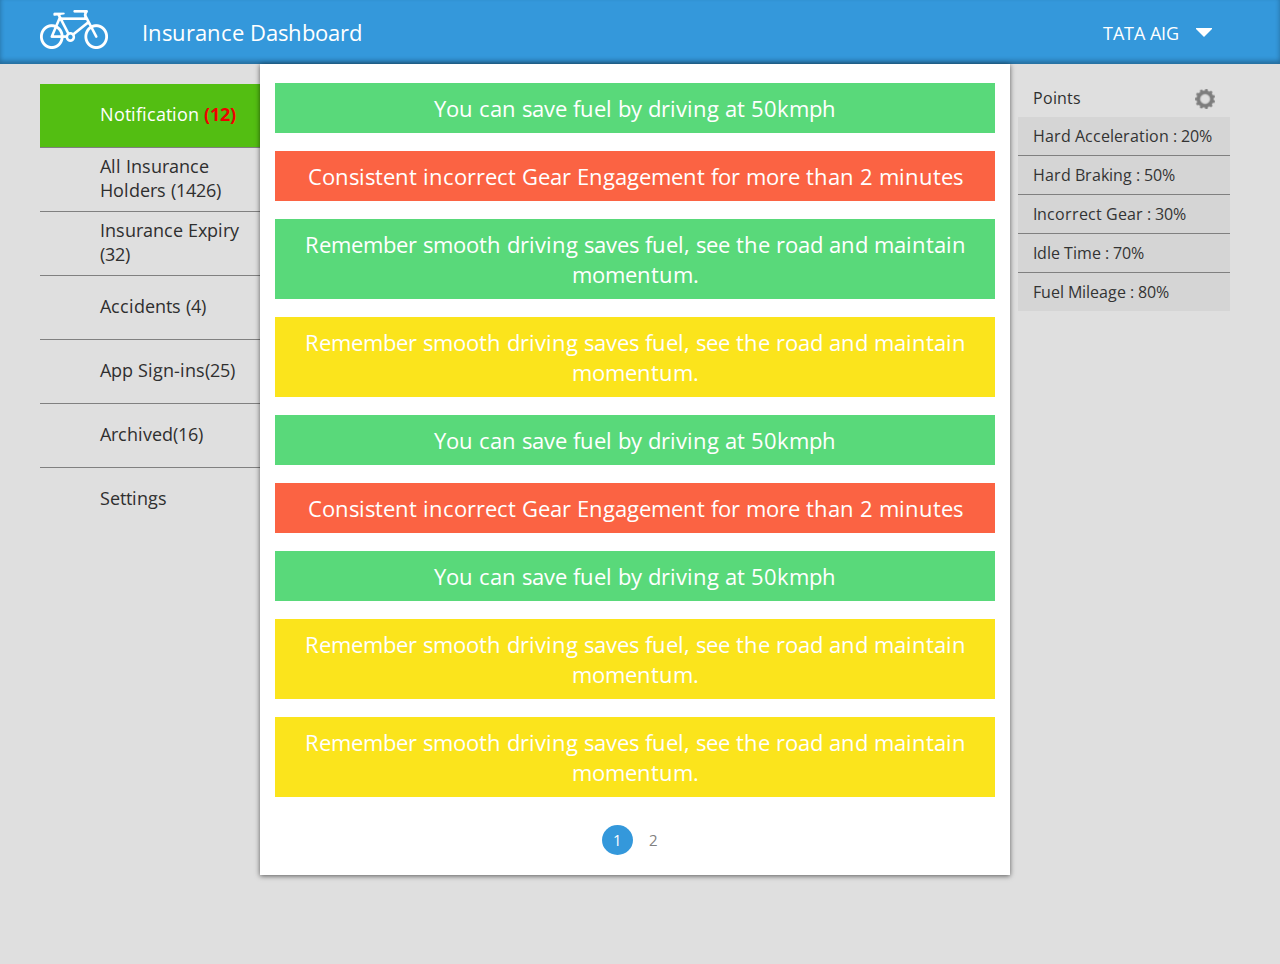
<file: index.html>
<!doctype html>
<html lang="en-US">
<head>
    <meta charset="UTF-8">
    <title>Insurance Dash</title>

    <link href='http://fonts.googleapis.com/css?family=Open+Sans:400,300,600,700,800' rel='stylesheet' type='text/css'>
    <link href='assets/styles/jquery-ui-1.10.3.custom.css' rel='stylesheet' type='text/css'>
    <link href='assets/styles/animate.css' rel='stylesheet' type='text/css'>
    <link href='assets/styles/generic.css' rel='stylesheet' type='text/css'>
</head>
<body>
<div id="mainWrapper">
<div class="header">
    <div class="content">
        <div class="logo">
            <div class="image">
                <img src="assets/images/logo_03.png" alt="Logo Image"/>
            </div>
            <div class="title">
                Insurance Dashboard
            </div>
        </div>

        <div class="insuranceSelector">
            <div class="selected">
                TATA AIG <span></span>
            </div>
            <ul>
                <li>Max Bupa</li>
                <li>General</li>
                <li>Indian</li>
            </ul>
        </div>
    </div>
</div>

<!--Main Content-->
<div class="mainContainer">

<!--Left Section-->
<div class="section sectionLeft">
    <div class="tab hover" data-type="tab" data-tab_type="notif">
        <div class="content">
            Notification <span class="red">(12)</span>
        </div>
    </div>
    <div class="tab" data-type="tab" data-tab_type="allinsurance">
        <div class="content">
            All Insurance Holders <span>(1426)</span>
        </div>
    </div>
    <div class="tab" data-type="tab" data-tab_type="insuranceexpiry">
        <div class="content">
            Insurance Expiry <span>(32)</span>
        </div>
    </div>
    <div class="tab" data-type="tab" data-tab_type="accidents">
        <div class="content">
            Accidents <span>(4)</span>
        </div>
    </div>
    <div class="tab" data-type="tab" data-tab_type="allsign">
        <div class="content">
            App Sign-ins<span>(25)</span>
        </div>
    </div>
    <div class="tab" data-type="tab" data-tab_type="archived">
        <div class="content">
            Archived<span>(16)</span>
        </div>
    </div>
    <div class="tab" data-type="tab" data-tab_type="settings">
        <div class="content">
            Settings
        </div>
    </div>
</div>

<!--Middle Section-->
<div class="section sectionMiddle">
<div class="slide notifiTab">
    <div class="notifBar green">
        You can save fuel by driving at 50kmph
    </div>
    <div class="notifBar orange">
        Consistent incorrect Gear Engagement for more than 2 minutes
    </div>
    <div class="notifBar green">
        Remember smooth driving saves fuel, see the road and maintain momentum.
    </div>
    <div class="notifBar yellow">
        Remember smooth driving saves fuel, see the road and maintain momentum.
    </div>
    <div class="notifBar green">
        You can save fuel by driving at 50kmph
    </div>
    <div class="notifBar orange">
        Consistent incorrect Gear Engagement for more than 2 minutes
    </div>
    <div class="notifBar green">
        You can save fuel by driving at 50kmph
    </div>
    <div class="notifBar yellow">
        Remember smooth driving saves fuel, see the road and maintain momentum.
    </div>
    <div class="notifBar yellow">
        Remember smooth driving saves fuel, see the road and maintain momentum.
    </div>

    <div class="pagination">
        <a href="#" class="hover">
            1
        </a>
        <a href="#">
            2
        </a>
    </div>
</div>
<div class="slide allInsuranceHolders">
<div class="addDrop">
    <div class="dropDown">
        <div class="selected">
            <div class="item">
                Benefits
            </div>
            <div class="dropArrow">
                <img src="assets/images/grayDrop_08.png" alt=""/>
            </div>
        </div>
        <ul>
            <li>Item 1</li>
            <li>Item 2</li>
            <li>Item 3</li>
        </ul>
    </div>
    <div class="addButton">
        Add
    </div>
</div>

<!--Filters-->
<div class="filters">
    <div class="dropDown">
        <div class="selected">
            <div class="item">
                Filter 1
            </div>
            <div class="dropArrow">
                <img src="assets/images/grayDrop_08.png" alt=""/>
            </div>
        </div>
        <ul>
            <li>Item 1</li>
            <li>Item 2</li>
            <li>Item 3</li>
        </ul>
    </div>

    <div class="dropDown">
        <div class="selected">
            <div class="item">
                Filter 2
            </div>
            <div class="dropArrow">
                <img src="assets/images/grayDrop_08.png" alt=""/>
            </div>
        </div>
        <ul>
            <li>Item 1</li>
            <li>Item 2</li>
            <li>Item 3</li>
        </ul>
    </div>

    <div class="dropDown">
        <div class="selected">
            <div class="item">
                Filter 3
            </div>
            <div class="dropArrow">
                <img src="assets/images/grayDrop_08.png" alt=""/>
            </div>
        </div>
        <ul>
            <li>Item 1</li>
            <li>Item 2</li>
            <li>Item 3</li>
        </ul>
    </div>
</div>

<div class="selection">
    <div class="right">
        <div class="selectAll" data-status="unchecked"></div>
        <div class="selectAllText">Select All</div>
    </div>

    <div class="left">
        <a href="#">Reports </a>| <a href="#">Show Driver Trends</a>
    </div>
</div>

<div class="profileList">
    <div class="profile">
        <div class="profileLeft">
            <div class="profileImage">
                <img src="assets/images/profileImage_09.png" alt=""/>

                <div class="profileCheck" data-status="unchecked"></div>
            </div>

            <div class="profileDetails">
                <p class="profileName">
                    Ravinder Kiran Kumar
                </p>

                <p class="insNum">
                    <b>Insurance No:</b>ND347809KH678
                </p>

                <p class="carModel">
                    Toyota Altis 2010
                </p>

                <div class="profilePeriod">
                    <p>Insurance Period:</p>

                    <p>March 06/2013 - March 05/2014</p>
                </div>
            </div>
        </div>

        <div class="profileRight">
            <div class="pointBox">
                Points
                <p>24</p>
            </div>
            <div class="buttonHolder">
                <div class="button" data-type="button" data-button_type="benefits">
                    Add Bonus/Benefit
                </div>
                <div class="button" data-type="button" data-button_type="claims">
                    View claim History
                </div>
            </div>

            <div class="avgScore">
                <div class="score">06</div>
                <div class="title">Average Driver Score December 2013</div>
            </div>
        </div>
    </div>

    <div class="profile">
        <div class="profileLeft">
            <div class="profileImage">
                <img src="assets/images/profileImage_09.png" alt=""/>

                <div class="profileCheck" data-status="unchecked"></div>
            </div>

            <div class="profileDetails">
                <p class="profileName">
                    Ravinder Kiran Kumar
                </p>

                <p class="insNum">
                    <b>Insurance No:</b>ND347809KH678
                </p>

                <p class="carModel">
                    Toyota Altis 2010
                </p>

                <div class="profilePeriod">
                    <p>Insurance Period:</p>

                    <p>March 06/2013 - March 05/2014</p>
                </div>
            </div>
        </div>

        <div class="profileRight">
            <div class="pointBox">
                Points
                <p>24</p>
            </div>
            <div class="buttonHolder">
                <div class="button" data-type="button" data-button_type="benefits">
                    Add Bonus/Benefit
                </div>
                <div class="button" data-type="button" data-button_type="claims">
                    View claim History
                </div>
            </div>

            <div class="avgScore">
                <div class="score">06</div>
                <div class="title">Average Driver Score December 2013</div>
            </div>
        </div>

        <div class="profileScreen">
            <div class="screenButton">
                Dropped from Service
            </div>

            <div class="actions">
                <a href="#" title="Archive">Archive</a>
                <a href="#" title="Delete">
                    <img src="assets/images/deleteIcon_09.png" alt=""/>
                </a>
            </div>
        </div>
    </div>

    <div class="profile">
        <div class="profileLeft">
            <div class="profileImage">
                <img src="assets/images/profileImage_09.png" alt=""/>

                <div class="profileCheck" data-status="unchecked"></div>
            </div>

            <div class="profileDetails">
                <p class="profileName">
                    Ravinder Kiran Kumar
                </p>

                <p class="insNum">
                    <b>Insurance No:</b>ND347809KH678
                </p>

                <p class="carModel">
                    Toyota Altis 2010
                </p>

                <div class="profilePeriod">
                    <p>Insurance Period:</p>

                    <p>March 06/2013 - March 05/2014</p>
                </div>
            </div>
        </div>

        <div class="profileRight">
            <div class="pointBox">
                Points
                <p>24</p>
            </div>
            <div class="buttonHolder">
                <div class="button" data-type="button" data-button_type="benefits">
                    Add Bonus/Benefit
                </div>
                <div class="button" data-type="button" data-button_type="claims">
                    View claim History
                </div>
            </div>

            <div class="avgScore">
                <div class="score">06</div>
                <div class="title">Average Driver Score December 2013</div>
            </div>
        </div>
    </div>

    <div class="profile">
        <div class="profileLeft">
            <div class="profileImage">
                <img src="assets/images/profileImage_09.png" alt=""/>

                <div class="profileCheck" data-status="unchecked"></div>
            </div>

            <div class="profileDetails">
                <p class="profileName">
                    Ravinder Kiran Kumar
                </p>

                <p class="insNum">
                    <b>Insurance No:</b>ND347809KH678
                </p>

                <p class="carModel">
                    Toyota Altis 2010
                </p>

                <div class="profilePeriod">
                    <p>Insurance Period:</p>

                    <p>March 06/2013 - March 05/2014</p>
                </div>
            </div>
        </div>

        <div class="profileRight">
            <div class="pointBox">
                Points
                <p>24</p>
            </div>
            <div class="buttonHolder">
                <div class="button" data-type="button" data-button_type="benefits">
                    Add Bonus/Benefit
                </div>
                <div class="button" data-type="button" data-button_type="claims">
                    View claim History
                </div>
            </div>

            <div class="avgScore">
                <div class="score">06</div>
                <div class="title">Average Driver Score December 2013</div>
            </div>
        </div>
    </div>
</div>

<div class="pagination">
    <a href="#" class="hover">
        1
    </a>
    <a href="#">
        2
    </a>
    <a href="#">
        3
    </a>
    <a href="#">
        4
    </a>
</div>
</div>
<div class="slide insuranceExpiry">
<div class="addDrop">
    <div class="dropDown">
        <div class="selected">
            <div class="item">
                Benefits
            </div>
            <div class="dropArrow">
                <img src="assets/images/grayDrop_08.png" alt=""/>
            </div>
        </div>
        <ul>
            <li>Item 1</li>
            <li>Item 2</li>
            <li>Item 3</li>
        </ul>
    </div>
    <div class="addButton">
        Add
    </div>
</div>

<!--Filters-->
<div class="filters">
    <div class="dropDown">
        <div class="selected">
            <div class="item">
                Filter 1
            </div>
            <div class="dropArrow">
                <img src="assets/images/grayDrop_08.png" alt=""/>
            </div>
        </div>
        <ul>
            <li>Item 1</li>
            <li>Item 2</li>
            <li>Item 3</li>
        </ul>
    </div>

    <div class="dropDown">
        <div class="selected">
            <div class="item">
                Filter 2
            </div>
            <div class="dropArrow">
                <img src="assets/images/grayDrop_08.png" alt=""/>
            </div>
        </div>
        <ul>
            <li>Item 1</li>
            <li>Item 2</li>
            <li>Item 3</li>
        </ul>
    </div>

    <div class="dropDown">
        <div class="selected">
            <div class="item">
                Filter 3
            </div>
            <div class="dropArrow">
                <img src="assets/images/grayDrop_08.png" alt=""/>
            </div>
        </div>
        <ul>
            <li>Item 1</li>
            <li>Item 2</li>
            <li>Item 3</li>
        </ul>
    </div>
</div>

<div class="selection">
    <div class="right">
        <div class="selectAll" data-status="unchecked"></div>
        <div class="selectAllText">Select All</div>
    </div>

    <div class="left">
        <a href="#">Reports </a>| <a href="#">Show Driver Trends</a>
    </div>
</div>

<div class="profileList">
    <div class="profile">
        <div class="profileLeft">
            <div class="profileImage">
                <img src="assets/images/profileImage_09.png" alt=""/>

                <div class="profileCheck" data-status="unchecked"></div>
            </div>

            <div class="profileDetails">
                <p class="profileName">
                    Ravinder Kiran Kumar
                </p>

                <p class="insNum">
                    <b>Insurance No:</b>ND347809KH678
                </p>

                <p class="carModel">
                    Toyota Altis 2010
                </p>

                <div class="profilePeriod nearExpiry">
                    <p>Insurance Period:</p>

                    <p>March 06/2013 - March 05/2014</p>
                </div>
            </div>
        </div>

        <div class="profileRight">
            <div class="pointBox">
                Points
                <p>24</p>
            </div>
            <div class="buttonHolder">
                <div class="button" data-type="button" data-button_type="benefits">
                    Add Bonus/Benefit
                </div>
                <div class="button" data-type="button" data-button_type="claims">
                    View claim History
                </div>
            </div>

            <div class="avgScore">
                <div class="score">06</div>
                <div class="title">Average Driver Score December 2013</div>
            </div>
        </div>
    </div>

    <div class="profile">
        <div class="profileLeft">
            <div class="profileImage">
                <img src="assets/images/profileImage_09.png" alt=""/>

                <div class="profileCheck" data-status="unchecked"></div>
            </div>

            <div class="profileDetails">
                <p class="profileName">
                    Ravinder Kiran Kumar
                </p>

                <p class="insNum">
                    <b>Insurance No:</b>ND347809KH678
                </p>

                <p class="carModel">
                    Toyota Altis 2010
                </p>

                <div class="profilePeriod nearExpiry">
                    <p>Insurance Period:</p>

                    <p>March 06/2013 - March 05/2014</p>
                </div>
            </div>
        </div>

        <div class="profileRight">
            <div class="pointBox">
                Points
                <p>24</p>
            </div>
            <div class="buttonHolder">
                <div class="button" data-type="button" data-button_type="benefits">
                    Add Bonus/Benefit
                </div>
                <div class="button" data-type="button" data-button_type="claims">
                    View claim History
                </div>
            </div>

            <div class="avgScore">
                <div class="score">06</div>
                <div class="title">Average Driver Score December 2013</div>
            </div>
        </div>

        <!--<div class = "profileScreen">-->
        <!--<div class = "screenButton">-->
        <!--Dropped from Service-->
        <!--</div>-->

        <!--<div class = "actions">-->
        <!--<a href="#" title="Archive">Archive</a>-->
        <!--<a href="#" title="Delete">-->
        <!--<img src="assets/images/deleteIcon_09.png" alt=""/>-->
        <!--</a>-->
        <!--</div>-->
        <!--</div>-->
    </div>

    <div class="profile">
        <div class="profileLeft">
            <div class="profileImage">
                <img src="assets/images/profileImage_09.png" alt=""/>

                <div class="profileCheck" data-status="unchecked"></div>
            </div>

            <div class="profileDetails">
                <p class="profileName">
                    Ravinder Kiran Kumar
                </p>

                <p class="insNum">
                    <b>Insurance No:</b>ND347809KH678
                </p>

                <p class="carModel">
                    Toyota Altis 2010
                </p>

                <div class="profilePeriod nearExpiry">
                    <p>Insurance Period:</p>

                    <p>March 06/2013 - March 05/2014</p>
                </div>
            </div>
        </div>

        <div class="profileRight">
            <div class="pointBox">
                Points
                <p>24</p>
            </div>
            <div class="buttonHolder">
                <div class="button" data-type="button" data-button_type="benefits">
                    Add Bonus/Benefit
                </div>
                <div class="button" data-type="button" data-button_type="claims">
                    View claim History
                </div>
            </div>

            <div class="avgScore">
                <div class="score">06</div>
                <div class="title">Average Driver Score December 2013</div>
            </div>
        </div>
    </div>

    <div class="profile">
        <div class="profileLeft">
            <div class="profileImage">
                <img src="assets/images/profileImage_09.png" alt=""/>

                <div class="profileCheck" data-status="unchecked"></div>
            </div>

            <div class="profileDetails">
                <p class="profileName">
                    Ravinder Kiran Kumar
                </p>

                <p class="insNum">
                    <b>Insurance No:</b>ND347809KH678
                </p>

                <p class="carModel">
                    Toyota Altis 2010
                </p>

                <div class="profilePeriod nearExpiry">
                    <p>Insurance Period:</p>

                    <p>March 06/2013 - March 05/2014</p>
                </div>
            </div>
        </div>

        <div class="profileRight">
            <div class="pointBox">
                Points
                <p>24</p>
            </div>
            <div class="buttonHolder">
                <div class="button" data-type="button" data-button_type="benefits">
                    Add Bonus/Benefit
                </div>
                <div class="button" data-type="button" data-button_type="claims">
                    View claim History
                </div>
            </div>

            <div class="avgScore">
                <div class="score">06</div>
                <div class="title">Average Driver Score December 2013</div>
            </div>
        </div>
    </div>
</div>

<div class="pagination">
    <a href="#" class="hover">
        1
    </a>
    <a href="#">
        2
    </a>
    <a href="#">
        3
    </a>
    <a href="#">
        4
    </a>
</div>
</div>
<div class="slide accidents">
<div class="addDrop">
    <div class="dropDown">
        <div class="selected">
            <div class="item">
                Benefits
            </div>
            <div class="dropArrow">
                <img src="assets/images/grayDrop_08.png" alt=""/>
            </div>
        </div>
        <ul>
            <li>Item 1</li>
            <li>Item 2</li>
            <li>Item 3</li>
        </ul>
    </div>
    <div class="addButton">
        Add
    </div>
</div>

<!--Filters-->
<div class="filters">
    <div class="dropDown">
        <div class="selected">
            <div class="item">
                Filter 1
            </div>
            <div class="dropArrow">
                <img src="assets/images/grayDrop_08.png" alt=""/>
            </div>
        </div>
        <ul>
            <li>Item 1</li>
            <li>Item 2</li>
            <li>Item 3</li>
        </ul>
    </div>

    <div class="dropDown">
        <div class="selected">
            <div class="item">
                Filter 2
            </div>
            <div class="dropArrow">
                <img src="assets/images/grayDrop_08.png" alt=""/>
            </div>
        </div>
        <ul>
            <li>Item 1</li>
            <li>Item 2</li>
            <li>Item 3</li>
        </ul>
    </div>

    <div class="dropDown">
        <div class="selected">
            <div class="item">
                Filter 3
            </div>
            <div class="dropArrow">
                <img src="assets/images/grayDrop_08.png" alt=""/>
            </div>
        </div>
        <ul>
            <li>Item 1</li>
            <li>Item 2</li>
            <li>Item 3</li>
        </ul>
    </div>
</div>

<div class="selection">
    <div class="right">
        <div class="selectAll" data-status="unchecked"></div>
        <div class="selectAllText">Select All</div>
    </div>

    <div class="left">
        <!--<a href="#">Reports </a>| <a href="#">Show Driver Trends</a>-->
    </div>
</div>

<div class="profileList">
    <div class="profile dashed">
        <div class="profileLeft">
            <div class="profileImage">
                <img src="assets/images/profileImage_09.png" alt=""/>

                <div class="profileCheck" data-status="unchecked"></div>
            </div>

            <div class="profileDetails">
                <p class="profileName">
                    Ravinder Kiran Kumar
                </p>

                <p class="insNum">
                    <b>Insurance No:</b>ND347809KH678
                </p>

                <p class="carModel">
                    Toyota Altis 2010
                </p>

                <div class="profilePeriod">
                    <p>Insurance Period:</p>

                    <p>March 06/2013 - March 05/2014</p>
                </div>
            </div>
        </div>

        <div class="profileRight">
            <div class="pointBox">
                Points
                <p>24</p>
            </div>
            <div class="buttonHolder">
                <div class="button" data-type="button" data-button_type="benefits">
                    Add Bonus/Benefit
                </div>
                <div class="button" data-type="button" data-button_type="claims">
                    View claim History
                </div>
            </div>

            <div class="avgScore">
                <div class="score">06</div>
                <div class="title">Average Driver Score December 2013</div>
            </div>
        </div>
    </div>

    <div class="profile dashed">
        <div class="profileLeft">
            <div class="profileImage">
                <img src="assets/images/profileImage_09.png" alt=""/>

                <div class="profileCheck" data-status="unchecked"></div>
            </div>

            <div class="profileDetails">
                <p class="profileName">
                    Ravinder Kiran Kumar
                </p>

                <p class="insNum">
                    <b>Insurance No:</b>ND347809KH678
                </p>

                <p class="carModel">
                    Toyota Altis 2010
                </p>

                <div class="profilePeriod">
                    <p>Insurance Period:</p>

                    <p>March 06/2013 - March 05/2014</p>
                </div>
            </div>
        </div>

        <div class="profileRight">
            <div class="pointBox">
                Points
                <p>24</p>
            </div>
            <div class="buttonHolder">
                <div class="button" data-type="button" data-button_type="benefits">
                    Add Bonus/Benefit
                </div>
                <div class="button" data-type="button" data-button_type="claims">
                    View claim History
                </div>
            </div>

            <div class="avgScore">
                <div class="score">06</div>
                <div class="title">Average Driver Score December 2013</div>
            </div>
        </div>

        <!--<div class = "profileScreen">-->
        <!--<div class = "screenButton">-->
        <!--Dropped from Service-->
        <!--</div>-->

        <!--<div class = "actions">-->
        <!--<a href="#" title="Archive">Archive</a>-->
        <!--<a href="#" title="Delete">-->
        <!--<img src="assets/images/deleteIcon_09.png" alt=""/>-->
        <!--</a>-->
        <!--</div>-->
        <!--</div>-->
    </div>

    <div class="profile dashed">
        <div class="profileLeft">
            <div class="profileImage">
                <img src="assets/images/profileImage_09.png" alt=""/>

                <div class="profileCheck" data-status="unchecked"></div>
            </div>

            <div class="profileDetails">
                <p class="profileName">
                    Ravinder Kiran Kumar
                </p>

                <p class="insNum">
                    <b>Insurance No:</b>ND347809KH678
                </p>

                <p class="carModel">
                    Toyota Altis 2010
                </p>

                <div class="profilePeriod">
                    <p>Insurance Period:</p>

                    <p>March 06/2013 - March 05/2014</p>
                </div>
            </div>
        </div>

        <div class="profileRight">
            <div class="pointBox">
                Points
                <p>24</p>
            </div>
            <div class="buttonHolder">
                <div class="button" data-type="button" data-button_type="benefits">
                    Add Bonus/Benefit
                </div>
                <div class="button" data-type="button" data-button_type="claims">
                    View claim History
                </div>
            </div>

            <div class="avgScore">
                <div class="score">06</div>
                <div class="title">Average Driver Score December 2013</div>
            </div>
        </div>
    </div>

    <div class="profile dashed">
        <div class="profileLeft">
            <div class="profileImage">
                <img src="assets/images/profileImage_09.png" alt=""/>

                <div class="profileCheck" data-status="unchecked"></div>
            </div>

            <div class="profileDetails">
                <p class="profileName">
                    Ravinder Kiran Kumar
                </p>

                <p class="insNum">
                    <b>Insurance No:</b>ND347809KH678
                </p>

                <p class="carModel">
                    Toyota Altis 2010
                </p>

                <div class="profilePeriod">
                    <p>Insurance Period:</p>

                    <p>March 06/2013 - March 05/2014</p>
                </div>
            </div>
        </div>

        <div class="profileRight">
            <div class="pointBox">
                Points
                <p>24</p>
            </div>
            <div class="buttonHolder">
                <div class="button" data-type="button" data-button_type="benefits">
                    Add Bonus/Benefit
                </div>
                <div class="button" data-type="button" data-button_type="claims">
                    View claim History
                </div>
            </div>

            <div class="avgScore">
                <div class="score">06</div>
                <div class="title">Average Driver Score December 2013</div>
            </div>
        </div>
    </div>
</div>

<div class="pagination">
    <a href="#" class="hover">
        1
    </a>
    <a href="#">
        2
    </a>
    <a href="#">
        3
    </a>
    <a href="#">
        4
    </a>
</div>
</div>
<div class="slide appsign">
<div class="addDrop">
    <div class="dropDown">
        <div class="selected">
            <div class="item">
                Benefits
            </div>
            <div class="dropArrow">
                <img src="assets/images/grayDrop_08.png" alt=""/>
            </div>
        </div>
        <ul>
            <li>Item 1</li>
            <li>Item 2</li>
            <li>Item 3</li>
        </ul>
    </div>
    <div class="addButton">
        Add
    </div>
</div>

<!--Filters-->
<div class="filters">
    <div class="dropDown">
        <div class="selected">
            <div class="item">
                Filter 1
            </div>
            <div class="dropArrow">
                <img src="assets/images/grayDrop_08.png" alt=""/>
            </div>
        </div>
        <ul>
            <li>Item 1</li>
            <li>Item 2</li>
            <li>Item 3</li>
        </ul>
    </div>

    <div class="dropDown">
        <div class="selected">
            <div class="item">
                Filter 2
            </div>
            <div class="dropArrow">
                <img src="assets/images/grayDrop_08.png" alt=""/>
            </div>
        </div>
        <ul>
            <li>Item 1</li>
            <li>Item 2</li>
            <li>Item 3</li>
        </ul>
    </div>

    <div class="dropDown">
        <div class="selected">
            <div class="item">
                Filter 3
            </div>
            <div class="dropArrow">
                <img src="assets/images/grayDrop_08.png" alt=""/>
            </div>
        </div>
        <ul>
            <li>Item 1</li>
            <li>Item 2</li>
            <li>Item 3</li>
        </ul>
    </div>
</div>

<div class="selection">
    <div class="right">
        <div class="selectAll" data-status="unchecked"></div>
        <div class="selectAllText">Select All</div>
    </div>

    <div class="left">
        <a href="#">Reports </a>| <a href="#">Show Driver Trends</a>
    </div>
</div>

<div class="profileList">
    <div class="profile">
        <div class="profileLeft">
            <div class="profileImage">
                <img src="assets/images/profileImage_09.png" alt=""/>

                <div class="profileCheck" data-status="unchecked"></div>
            </div>

            <div class="profileDetails">
                <p class="profileName">
                    Ravinder Kiran Kumar
                </p>

                <p class="insNum">
                    <b>Insurance No:</b>ND347809KH678
                </p>

                <p class="carModel">
                    Toyota Altis 2010
                </p>

                <div class="profilePeriod">
                    <p>Insurance Period:</p>

                    <p>March 06/2013 - March 05/2014</p>
                </div>
            </div>
        </div>

        <div class="profileRight">
            <div class="pointBox">
                Points
                <p>24</p>
            </div>
            <div class="buttonHolder">
                <div class="button" data-type="button">
                    Accept
                </div>
                <div class="button" data-type="button">
                    Decline
                </div>
            </div>

            <div class="avgScore">
                <div class="score">06</div>
                <div class="title">Average Driver Score December 2013</div>
            </div>
        </div>
    </div>

    <div class="profile">
        <div class="profileLeft">
            <div class="profileImage">
                <img src="assets/images/profileImage_09.png" alt=""/>

                <div class="profileCheck" data-status="unchecked"></div>
            </div>

            <div class="profileDetails">
                <p class="profileName">
                    Ravinder Kiran Kumar
                </p>

                <p class="insNum">
                    <b>Insurance No:</b>ND347809KH678
                </p>

                <p class="carModel">
                    Toyota Altis 2010
                </p>

                <div class="profilePeriod">
                    <p>Insurance Period:</p>

                    <p>March 06/2013 - March 05/2014</p>
                </div>
            </div>
        </div>

        <div class="profileRight">
            <div class="pointBox">
                Points
                <p>24</p>
            </div>
            <div class="buttonHolder">
                <div class="button" data-type="button">
                    Accept
                </div>
                <div class="button" data-type="button">
                    Decline
                </div>
            </div>

            <div class="avgScore">
                <div class="score">06</div>
                <div class="title">Average Driver Score December 2013</div>
            </div>
        </div>
    </div>

    <div class="profile">
        <div class="profileLeft">
            <div class="profileImage">
                <img src="assets/images/profileImage_09.png" alt=""/>

                <div class="profileCheck" data-status="unchecked"></div>
            </div>

            <div class="profileDetails">
                <p class="profileName">
                    Ravinder Kiran Kumar
                </p>

                <p class="insNum">
                    <b>Insurance No:</b>ND347809KH678
                </p>

                <p class="carModel">
                    Toyota Altis 2010
                </p>

                <div class="profilePeriod">
                    <p>Insurance Period:</p>

                    <p>March 06/2013 - March 05/2014</p>
                </div>
            </div>
        </div>

        <div class="profileRight">
            <div class="pointBox">
                Points
                <p>24</p>
            </div>
            <div class="buttonHolder">
                <div class="button" data-type="button">
                    Accept
                </div>
                <div class="button" data-type="button">
                    Decline
                </div>
            </div>

            <div class="avgScore">
                <div class="score">06</div>
                <div class="title">Average Driver Score December 2013</div>
            </div>
        </div>
    </div>

    <div class="profile">
        <div class="profileLeft">
            <div class="profileImage">
                <img src="assets/images/profileImage_09.png" alt=""/>

                <div class="profileCheck" data-status="unchecked"></div>
            </div>

            <div class="profileDetails">
                <p class="profileName">
                    Ravinder Kiran Kumar
                </p>

                <p class="insNum">
                    <b>Insurance No:</b>ND347809KH678
                </p>

                <p class="carModel">
                    Toyota Altis 2010
                </p>

                <div class="profilePeriod">
                    <p>Insurance Period:</p>

                    <p>March 06/2013 - March 05/2014</p>
                </div>
            </div>
        </div>

        <div class="profileRight">
            <div class="pointBox">
                Points
                <p>24</p>
            </div>
            <div class="buttonHolder">
                <div class="button" data-type="button">
                    Accept
                </div>
                <div class="button" data-type="button">
                    Decline
                </div>
            </div>

            <div class="avgScore">
                <div class="score">06</div>
                <div class="title">Average Driver Score December 2013</div>
            </div>
        </div>
    </div>
</div>

<div class="pagination">
    <a href="#" class="hover">
        1
    </a>
    <a href="#">
        2
    </a>
    <a href="#">
        3
    </a>
    <a href="#">
        4
    </a>
</div>
</div>
<div class="slide archived">
<div class="addDrop">
    <div class="dropDown">
        <div class="selected">
            <div class="item">
                Benefits
            </div>
            <div class="dropArrow">
                <img src="assets/images/grayDrop_08.png" alt=""/>
            </div>
        </div>
        <ul>
            <li>Item 1</li>
            <li>Item 2</li>
            <li>Item 3</li>
        </ul>
    </div>
    <div class="addButton">
        Add
    </div>
</div>

<!--Filters-->
<div class="filters">
    <div class="dropDown">
        <div class="selected">
            <div class="item">
                Filter 1
            </div>
            <div class="dropArrow">
                <img src="assets/images/grayDrop_08.png" alt=""/>
            </div>
        </div>
        <ul>
            <li>Item 1</li>
            <li>Item 2</li>
            <li>Item 3</li>
        </ul>
    </div>

    <div class="dropDown">
        <div class="selected">
            <div class="item">
                Filter 2
            </div>
            <div class="dropArrow">
                <img src="assets/images/grayDrop_08.png" alt=""/>
            </div>
        </div>
        <ul>
            <li>Item 1</li>
            <li>Item 2</li>
            <li>Item 3</li>
        </ul>
    </div>

    <div class="dropDown">
        <div class="selected">
            <div class="item">
                Filter 3
            </div>
            <div class="dropArrow">
                <img src="assets/images/grayDrop_08.png" alt=""/>
            </div>
        </div>
        <ul>
            <li>Item 1</li>
            <li>Item 2</li>
            <li>Item 3</li>
        </ul>
    </div>
</div>

<div class="selection">
    <div class="right">
        <div class="selectAll" data-status="unchecked"></div>
        <div class="selectAllText">Select All</div>
    </div>

    <div class="left">
        <a href="#">Reports </a>| <a href="#">Show Driver Trends</a>
    </div>
</div>

<div class="profileList">
    <div class="profile">
        <div class="profileLeft">
            <div class="profileImage">
                <img src="assets/images/profileImage_09.png" alt=""/>

                <div class="profileCheck" data-status="unchecked"></div>
            </div>

            <div class="profileDetails">
                <p class="profileName">
                    Ravinder Kiran Kumar
                </p>

                <p class="insNum">
                    <b>Insurance No:</b>ND347809KH678
                </p>

                <p class="carModel">
                    Toyota Altis 2010
                </p>

                <div class="profilePeriod nearExpiry">
                    <p>Insurance Period:</p>

                    <p>March 06/2013 - March 05/2014</p>
                </div>
            </div>
        </div>

        <div class="profileRight">
            <div class="pointBox">
                Points
                <p>24</p>
            </div>
            <div class="buttonHolder">
                <div class="button" data-type="button">
                    Renew
                </div>
                <div class="button" data-type="button" data-button_type="claims">
                    View claim History
                </div>
            </div>

            <div class="avgScore">
                <div class="score">06</div>
                <div class="title">Average Driver Score December 2013</div>
            </div>
        </div>
    </div>

    <div class="profile">
        <div class="profileLeft">
            <div class="profileImage">
                <img src="assets/images/profileImage_09.png" alt=""/>

                <div class="profileCheck" data-status="unchecked"></div>
            </div>

            <div class="profileDetails">
                <p class="profileName">
                    Ravinder Kiran Kumar
                </p>

                <p class="insNum">
                    <b>Insurance No:</b>ND347809KH678
                </p>

                <p class="carModel">
                    Toyota Altis 2010
                </p>

                <div class="profilePeriod nearExpiry">
                    <p>Insurance Period:</p>

                    <p>March 06/2013 - March 05/2014</p>
                </div>
            </div>
        </div>

        <div class="profileRight">
            <div class="pointBox">
                Points
                <p>24</p>
            </div>
            <div class="buttonHolder">
                <div class="button" data-type="button">
                    Renew
                </div>
                <div class="button" data-type="button" data-button_type="claims">
                    View claim History
                </div>
            </div>

            <div class="avgScore">
                <div class="score">06</div>
                <div class="title">Average Driver Score December 2013</div>
            </div>
        </div>
    </div>

    <div class="profile">
        <div class="profileLeft">
            <div class="profileImage">
                <img src="assets/images/profileImage_09.png" alt=""/>

                <div class="profileCheck" data-status="unchecked"></div>
            </div>

            <div class="profileDetails">
                <p class="profileName">
                    Ravinder Kiran Kumar
                </p>

                <p class="insNum">
                    <b>Insurance No:</b>ND347809KH678
                </p>

                <p class="carModel">
                    Toyota Altis 2010
                </p>

                <div class="profilePeriod nearExpiry">
                    <p>Insurance Period:</p>

                    <p>March 06/2013 - March 05/2014</p>
                </div>
            </div>
        </div>

        <div class="profileRight">
            <div class="pointBox">
                Points
                <p>24</p>
            </div>
            <div class="buttonHolder">
                <div class="button" data-type="button">
                    Renew
                </div>
                <div class="button" data-type="button" data-button_type="claims">
                    View claim History
                </div>
            </div>

            <div class="avgScore">
                <div class="score">06</div>
                <div class="title">Average Driver Score December 2013</div>
            </div>
        </div>
    </div>

    <div class="profile">
        <div class="profileLeft">
            <div class="profileImage">
                <img src="assets/images/profileImage_09.png" alt=""/>

                <div class="profileCheck" data-status="unchecked"></div>
            </div>

            <div class="profileDetails">
                <p class="profileName">
                    Ravinder Kiran Kumar
                </p>

                <p class="insNum">
                    <b>Insurance No:</b>ND347809KH678
                </p>

                <p class="carModel">
                    Toyota Altis 2010
                </p>

                <div class="profilePeriod nearExpiry">
                    <p>Insurance Period:</p>

                    <p>March 06/2013 - March 05/2014</p>
                </div>
            </div>
        </div>

        <div class="profileRight">
            <div class="pointBox">
                Points
                <p>24</p>
            </div>
            <div class="buttonHolder">
                <div class="button" data-type="button">
                    Renew
                </div>
                <div class="button" data-type="button" data-button_type="claims">
                    View claim History
                </div>
            </div>

            <div class="avgScore">
                <div class="score">06</div>
                <div class="title">Average Driver Score December 2013</div>
            </div>
        </div>
    </div>
</div>

<div class="pagination">
    <a href="#" class="hover">
        1
    </a>
    <a href="#">
        2
    </a>
    <a href="#">
        3
    </a>
    <a href="#">
        4
    </a>
</div>
</div>
<div class="slide settings">
    <div class = "header">
        <div class = "title">Points</div>
        <button class = "addNewSlider">Add New</button>
    </div>
    <div class="sliderHolder">
        <div class="slideHolder" data-slideid="slide1">
            <div class = "sliderName">Hard Acceleration <span class = "removeSlider" data-slideid="slide1">Remove</span></div>
            <div class = "titleValue">0</div>
            <div class="slider sliderOne" data-slideno = "1" data-slide_value = "2"></div>
            <div class = "titleValue">10</div>
        </div>
        <div class="slideHolder" data-slideid="slide2">
            <div class = "sliderName">Hard Breaking <span class = "removeSlider" data-slideid="slide2">Remove</span></div>
            <div class = "titleValue">0</div>
            <div class="slider sliderTwo" data-slideno = "2" data-slide_value = "5"></div>
            <div class = "titleValue">10</div>
        </div>
        <div class="slideHolder" data-slideid="slide3">
            <div class = "sliderName">Incorrect Gear <span class = "removeSlider" data-slideid="slide3">Remove</span></div>
            <div class = "titleValue">0</div>
            <div class="slider sliderThree" data-slideno = "3" data-slide_value = "3"></div>
            <div class = "titleValue">10</div>
        </div>
        <div class="slideHolder" data-slideid="slide4">
            <div class = "sliderName">Idle Time <span class = "removeSlider" data-slideid="slide4">Remove</span></div>
            <div class = "titleValue">0</div>
            <div class="slider sliderFour" data-slideno = "4" data-slide_value = "7"></div>
            <div class = "titleValue">10</div>
        </div>
        <div class="slideHolder" data-slideid="slide5">
            <div class = "sliderName">Fuel Mileage <span class = "removeSlider" data-slideid="slide5">Remove</span></div>
            <div class = "titleValue">0</div>
            <div class="slider sliderFive" data-slideno = "5" data-slide_value = "8"></div>
            <div class = "titleValue">10</div>
        </div>
    </div>
    <!--<div class = "buttonHolder">-->
        <!--<div class = "submitValues">-->
            <!--Submit-->
        <!--</div>-->
    <!--</div>-->
</div>
</div>

<!--Right Section-->
<div class="section sectionRight">
    <div class="points wayPoints">
        <div class="headers">
            Points
            <img src="assets/images/settingsGear_08.png" data-type="button" data-button_type="points" alt=""/>
        </div>
        <div class="content">
            <div class="pnts" data-slideid="slide1">
                <span class = "titleName">Hard Acceleration</span> : <span class = "titleValue1">40%</span>
            </div>
            <div class="pnts" data-slideid="slide2">
                <span class = "titleName">Hard Braking</span> : <span class = "titleValue2">40%</span>
            </div>
            <div class="pnts" data-slideid="slide3">
                <span class = "titleName">Incorrect Gear</span> : <span class = "titleValue3">40%</span>
            </div>
            <div class="pnts" data-slideid="slide4">
                <span class = "titleName">Idle Time</span> : <span class = "titleValue4">40%</span>
            </div>
            <div class="pnts" data-slideid="slide5">
                <span class = "titleName">Fuel Mileage</span> : <span class = "titleValue5">40%</span>
            </div>
        </div>
    </div>

    <!--<div class="points">-->
        <!--<div class="headers">-->
            <!--Notifications 1-->
            <!--<img src="assets/images/settingsGear_08.png" data-type="button" data-button_type="notif" alt=""/>-->
        <!--</div>-->
        <!--<div class="content">-->
            <!--<div class="distance">-->
                <!--6 Incorrect Gears-->
            <!--</div>-->
            <!--<div class="pnts">-->
                <!--Please watch your-->
            <!--</div>-->
        <!--</div>-->
    <!--</div>-->

    <!--<div class="points">-->
        <!--<div class="headers">-->
            <!--Notifications 2-->
            <!--<img src="assets/images/settingsGear_08.png" data-type="button" data-button_type="notif" alt=""/>-->
        <!--</div>-->
        <!--<div class="content">-->
            <!--<div class="distance">-->
                <!--6 hard Breaking-->
            <!--</div>-->
            <!--<div class="pnts">-->
                <!--Please watch your-->
            <!--</div>-->
        <!--</div>-->
    <!--</div>-->

    <!--<div class="addNew" data-type="button" data-button_type="notif">-->
        <!--Add New-->
    <!--</div>-->
</div>

<!--Screen-->
<div class="mainScreen"></div>

<!--Pop Ups-->
<!--Notification 1-->
<div class="notification notif">
    <div class="close">
        <span data-type="close">X</span>
    </div>
    <h3>Notification 1</h3>

    <div class="whiteDrop">
        <div class="dropDown">
            <div class="selected">
                <div class="item">
                    All Vehicles
                </div>
                <div class="dropArrow">
                    <img src="assets/images/grayDrop_08.png" alt=""/>
                </div>
            </div>
            <ul>
                <li>Item 1</li>
                <li>Item 2</li>
                <li>Item 3</li>
            </ul>
        </div>
    </div>

    <div class="filters">
        <div class="dropDown">
            <div class="selected">
                <div class="item">
                    Incorrect Gears
                </div>
                <div class="dropArrow">
                    <img src="assets/images/grayDrop_08.png" alt=""/>
                </div>
            </div>
            <ul>
                <li>Item 1</li>
                <li>Item 2</li>
                <li>Item 3</li>
            </ul>
        </div>
        <div class="dropDown">
            <div class="selected">
                <div class="item">
                    6
                </div>
                <div class="dropArrow">
                    <img src="assets/images/grayDrop_08.png" alt=""/>
                </div>
            </div>
            <ul>
                <li>Item 1</li>
                <li>Item 2</li>
                <li>Item 3</li>
            </ul>
        </div>
        <div class="dropDown">
            <div class="selected">
                <div class="item">
                    1 Day
                </div>
                <div class="dropArrow">
                    <img src="assets/images/grayDrop_08.png" alt=""/>
                </div>
            </div>
            <ul>
                <li>Item 1</li>
                <li>Item 2</li>
                <li>Item 3</li>
            </ul>
        </div>
    </div>
    <div class="messageDrop">
        <div class="dropDown">
            <div class="selected">
                <div class="item">
                    Message
                </div>
                <div class="dropArrow">
                    <img src="assets/images/grayDrop_08.png" alt=""/>
                </div>
            </div>
            <ul>
                <li>Item 1</li>
                <li>Item 2</li>
                <li>Item 3</li>
            </ul>
        </div>
    </div>

    <div class="buttonsHolder">
        <div class="button">SAVE</div>
        <div class="button" data-type="close">CANCEL</div>
    </div>
</div>
<!--Auto 1-->
<div class="notification auto">
    <div class="close">
        <span data-type="close">X</span>
    </div>
    <h3>Add Auto Points 1</h3>

    <div class="whiteDrop">
        <div class="dropDown">
            <div class="selected">
                <div class="item">
                    All Vehicles
                </div>
                <div class="dropArrow">
                    <img src="assets/images/grayDrop_08.png" alt=""/>
                </div>
            </div>
            <ul>
                <li>Item 1</li>
                <li>Item 2</li>
                <li>Item 3</li>
            </ul>
        </div>
    </div>

    <div class="filters">
        <div class="dropDown">
            <div class="selected">
                <div class="item">
                    3 Months
                </div>
                <div class="dropArrow">
                    <img src="assets/images/grayDrop_08.png" alt=""/>
                </div>
            </div>
            <ul>
                <li>Item 1</li>
                <li>Item 2</li>
                <li>Item 3</li>
            </ul>
        </div>
        <div class="dropDown">
            <div class="selected">
                <div class="item">
                    300 Kms
                </div>
                <div class="dropArrow">
                    <img src="assets/images/grayDrop_08.png" alt=""/>
                </div>
            </div>
            <ul>
                <li>Item 1</li>
                <li>Item 2</li>
                <li>Item 3</li>
            </ul>
        </div>
        <div class="dropDown">
            <div class="selected">
                <div class="item">
                    15 Points
                </div>
                <div class="dropArrow">
                    <img src="assets/images/grayDrop_08.png" alt=""/>
                </div>
            </div>
            <ul>
                <li>Item 1</li>
                <li>Item 2</li>
                <li>Item 3</li>
            </ul>
        </div>
    </div>

    <div class="buttonsHolder">
        <div class="button">SAVE</div>
        <div class="button" data-type="close">CANCEL</div>
    </div>
</div>
<!--Claims-->
<div class="notification claims">
    <div class="close">
        <span data-type="close">X</span>
    </div>
    <h3>Ravinder Kiran Kumar</h3>

    <div class="proDetails">
        <div class="insNumber">
            <b>Insurance No:</b> ND347890KH678
        </div>
        <div class="insPeriod">
            <b>Insurance Period:</b>

            <p>March 06/2013 - March 05/2014</p>
        </div>
        <div class="carModel">
            Toyota Altis 2010
        </div>
        <div class="claimHeader">
            Claims List
        </div>
    </div>
    <div class="grayDrop">
        <div class="dropDown">
            <div class="selected">
                <div class="item">
                    2013 - 2014
                </div>
                <div class="dropArrow">
                    <img src="assets/images/whiteDrop_06.png" alt=""/>
                </div>
            </div>
            <ul>
                <li>Item 1</li>
                <li>Item 2</li>
                <li>Item 3</li>
            </ul>
        </div>
    </div>

    <div class="claimRecords">
        <ul>
            <li class="unclaimed">
                <img src="assets/images/checkImage_09.png" alt=""/> Vehicle Check up camp <span class="valid">Valid on 14.01.2014</span>
            </li>
            <li class="unclaimed">
                <img src="assets/images/checkImage_09.png" alt=""/> Free Oil Change<span class="valid">Valid till 21.03.2014</span>
            </li>
            <li class="claimed">
                <img src="assets/images/checkImage_09.png" alt=""/> Free car Interior Cleaning<span class="valid">Claimed on 09.04.2013</span>
            </li>
            <li class="claimed">
                <img src="assets/images/checkImage_09.png" alt=""/> Free Body Shine at 3M<span class="valid">Claimed on 09.04.2013</span>
            </li>
            <li class="claimed">
                <img src="assets/images/checkImage_09.png" alt=""/> Free Oil change <span class="valid">Claimed on 09.04.2013</span>
            </li>
        </ul>
    </div>

    <div class="buttonsHolder">
        <div class="button">SAVE</div>
        <div class="button" data-type="close">CANCEL</div>
    </div>
</div>
<!--Add Benefits-->
<div class="notification benefits">
    <div class="close">
        <span data-type="close">X</span>
    </div>
    <h3>Ravinder Kiran Kumar</h3>

    <div class="proDetails">
        <div class="insNumber">
            <b>Insurance No:</b> ND347890KH678
        </div>
        <div class="insPeriod">
            <b>Insurance Period:</b>

            <p>March 06/2013 - March 05/2014</p>
        </div>
        <div class="carModel">
            Toyota Altis 2010
        </div>
        <div class="claimHeader">
            Benefits List
        </div>
    </div>
    <div class="blueDrop">
        <div class="dropDown">
            <div class="selected">
                <div class="item">
                    2013 - 2014
                </div>
                <div class="dropArrow">
                    <img src="assets/images/whiteDrop_06.png" alt=""/>
                </div>
            </div>
            <ul>
                <li>Item 1</li>
                <li>Item 2</li>
                <li>Item 3</li>
            </ul>
        </div>
    </div>

    <div class="claimRecords">
        <ul class="newListElem">
            <li class="addNew">
                <input type="text" placeholder="Add New Benefit"/>
                <span class="addButton">ADD</span>
            </li>
            <li class="claimed">
                Free car Interior Cleaning <span class="removeItem">x</span>
            </li>
            <li class="claimed">
                Free Body Shine at 3M <span class="removeItem">x</span>
            </li>
            <li class="claimed">
                Free Oil change <span class="removeItem">x</span>
            </li>
        </ul>
    </div>

    <div class="buttonsHolder">
        <div class="button add">ADD</div>
    </div>
</div>
<!--Points Editor-->
<div class="notification pointsEditor">
    <div class="close">
        <span data-type="close">X</span>
    </div>
    <h3>Edit Points</h3>
    <div class="sliderHolder">
        <div class="slideHolder">
            <div class = "sliderName">Hard Acceleration</div>
            <div class = "titleValue">0</div>
            <div class="slider sliderOne" ></div>
            <div class = "titleValue">10</div>
        </div>
        <div class="slideHolder">
            <div class = "sliderName">Hard Breaking</div>
            <div class = "titleValue">0</div>
            <div class="slider sliderTwo"></div>
            <div class = "titleValue">10</div>
        </div>
        <div class="slideHolder">
            <div class = "sliderName">Incorrect Gear</div>
            <div class = "titleValue">0</div>
            <div class="slider sliderThree"></div>
            <div class = "titleValue">10</div>
        </div>
        <div class="slideHolder">
            <div class = "sliderName">Idle Time</div>
            <div class = "titleValue">0</div>
            <div class="slider sliderFour"></div>
            <div class = "titleValue">10</div>
        </div>
        <div class="slideHolder">
            <div class = "sliderName">Fuel Mileage</div>
            <div class = "titleValue">0</div>
            <div class="slider sliderFive"></div>
            <div class = "titleValue">10</div>
        </div>
    </div>
    <div class="buttonsHolder">
        <div class="button update">Update</div>
    </div>
</div>
</div>
</div>

<!--Scripts-->
<script type="text/javascript" src="assets/scripts/jquery.2.0.3.js"></script>
<script type="text/javascript" src="assets/scripts/jquery-ui-1.10.3.custom.min.js"></script>
<script type="text/javascript" src="assets/scripts/script.js"></script>
</body>
</html>
</file>
<file: assets/styles/generic.css>
/*
    Insurance Dashboard
    @Author Munsif Mulla, munsifmulla@gmail.com
    Date Started 17-12-2013
*/

/*GENERIC CSS*/

*{
    padding: 0px;
    margin: 0px;
    font-family: "Open Sans";
}
html{
    padding: 0px;
    margin:0px;
    height: 100%;
}
body{
    padding: 0px;
    margin:0px;
    height: 100%;
    background: #dfdfdf;
}

.clear{
    clear: both;
}


/*Drop Downs*/
.dropDown{
    width: 220px;
    display: inline-block;
    border: 1px solid #a6a6a6;
    font-size: 18px;
}
.dropDown .selected{
    text-align: left;
    padding: 8px 12px;
    background: #f0f0f0;
    color: #a6a6a6;
}
.dropDown .selected .item{
    width: 88%;
    display: inline-block;
    vertical-align: middle;
    text-align: left;
}
.dropDown .selected .dropArrow{
    width: 8%;
    display: inline-block;
    vertical-align: middle;
    text-align: left;
}
.dropDown ul {
    border: 1px solid #ffffff;
    display: none;
    list-style: none inside none;
    margin-left: -1px;
    position: absolute;
    text-align: left;
    width: inherit;
    z-index: 1;
}
.dropDown ul li{
    padding: 10px;
    background: #ffffff;
    color: #808080;
    border-bottom: 1px solid #afafaf;
    cursor: pointer;
    -webkit-transition: 0.5s all;
    -moz-transition: 0.5s all;
    -ms-transition: 0.5s all;
    -o-transition: 0.5s all;
    transition: 0.5s all;
}
.dropDown ul li:hover{
    padding: 10px;
    background: #959595;
    color: #d9d9d9;
}

/*Main CSS*/
#mainWrapper{
    width: 100%;
    margin: 0 auto;
    height: 100%;
}

#mainWrapper .header {
    background: none repeat scroll 0 0 #3498DB;
    box-shadow: 0 -3px 5px rgba(0, 0, 0, 0.3) inset;
    padding: 10px 0;
}
#mainWrapper .header .content{
    width: 1200px;
    margin: 0 auto;
}
#mainWrapper .header .content{
    width: 1200px;
    margin: 0 auto;
}
#mainWrapper .header .content .logo{
    width: 49%;
    display: inline-block;
}
#mainWrapper .header .content .logo .image{
    display: inline-block;
    vertical-align: middle;
}
#mainWrapper .header .content .logo .title{
    display: inline-block;
    vertical-align: middle;
    font-size: 22px;
    color: #ffffff;
    margin-left: 30px;
}

/*Insuranec Selector*/
#mainWrapper .header .content .insuranceSelector{
    width: 49%;
    display: inline-block;
    text-align: right;
    position: relative;
    font-size: 14px;
}
#mainWrapper .header .content .insuranceSelector .selected{
    width: 110px;
    padding: 5px 7px;
    color: #ffffff;
    font-size: 18px;
    display: inline-block;
    vertical-align: middle;
    text-align: left;
    position: relative;
}
#mainWrapper .header .content .insuranceSelector .selected span {
    background: url("../images/whiteDrop_06.png") no-repeat scroll center center rgba(0, 0, 0, 0);
    display: inline-block;
    height: 10px;
    position: absolute;
    right: 8px;
    top: 12px;
    vertical-align: middle;
    width: 16px;
}
#mainWrapper .header .content .insuranceSelector ul {
    list-style: none;
    list-style-position: inside;
    position: absolute;
    text-align: left;
    right:0px;
    width: 125px;
    display: none;
}
#mainWrapper .header .content .insuranceSelector ul li{
    padding: 6px 5px;
    color: #8a8a8a;
    border-bottom: 1px solid #c3c3c3;
    background: #dfdfdf;
    cursor: pointer;
    -webkit-transition: 0.5s all;
    -moz-transition: 0.5s all;
    -ms-transition: 0.5s all;
    -o-transition: 0.5s all;
    transition: 0.5s all;
}
#mainWrapper .header .content .insuranceSelector ul li:hover{
    background: #afafaf;
    color: #e8e8e8;
}

/*Main Container CSS*/
#mainWrapper .mainContainer{
    width: 1200px;
    background: #dfdfdf;
    margin: 0 auto;
    font-size: 0px;
    height: 100%;
}
/*Middle Section CSS*/
#mainWrapper .mainContainer .sectionMiddle{
    width: 750px;
    display: inline-block;
    vertical-align: top;
    min-height: inherit;
    box-shadow: 0px 1px 5px rgba(0,0,0,0.6);
}
#mainWrapper .mainContainer .sectionMiddle .slide{
    display: none;
}
#mainWrapper .mainContainer .sectionMiddle .slide .notifBar{
    padding: 10px;
    text-align: center;
    font-size: 22px;
    color: #ffffff;
    margin: 18px 15px;
}
#mainWrapper .mainContainer .sectionMiddle .slide .notifBar.green{
    background: #59D97A;
}
#mainWrapper .mainContainer .sectionMiddle .slide .notifBar.orange{
    background: #FB6343;
}
#mainWrapper .mainContainer .sectionMiddle .slide .notifBar.yellow{
    background: #fbe41c;
}

#mainWrapper .mainContainer .sectionMiddle .slide.notifiTab {
    background: none repeat scroll 0 0 #FFFFFF;
    border-top: 1px solid rgba(0, 0, 0, 0);
    display: block;
    min-height: inherit;
    padding-bottom: 10px;
}
#mainWrapper .mainContainer .sectionMiddle .slide.insuranceExpiry {
    border-top: 1px solid rgba(0, 0, 0, 0);
    display: none;
    min-height: inherit;
}
#mainWrapper .mainContainer .sectionMiddle .slide.accidents {
    border-top: 1px solid rgba(0, 0, 0, 0);
    display: none;
    min-height: inherit;
}
#mainWrapper .mainContainer .sectionMiddle .slide.settings{
    background: #ffffff;
    /*display: block;*/
    min-height: inherit;
}
#mainWrapper .mainContainer .sectionMiddle .slide.settings .header{
    background: #ffffff;
    position: relative;
    height:50px;
}
#mainWrapper .mainContainer .sectionMiddle .slide.settings .header .title{
    font-size: 30px;
    color:#808080;
    display: inline-block;
    vertical-align: middle;
    margin-left: 20px;
    margin-top: 5px;
}
#mainWrapper .mainContainer .sectionMiddle .slide.settings .header button{
    width: 150px;
    border: none;
    padding: 7px 0px;
    background: #3498DB;
    color: #FFFFFF;
    border-bottom: 2px solid #1c7cac;
    font-size: 20px;
    cursor: pointer;
    position: absolute;
    right: 10px;
    -webkit-transition: 0.5s all;
    -moz-transition: 0.5s all;
    -ms-transition: 0.5s all;
    -o-transition: 0.5s all;
    transition: 0.5s all;
}
#mainWrapper .mainContainer .sectionMiddle .slide.settings .header button:hover{
    background: #2c78ae;
    border-bottom: 3px solid #205b80;
}
#mainWrapper .mainContainer .sectionMiddle .slide.settings .sliderHolder{
    padding: 10px 0px;
    text-align: center;
}
#mainWrapper .mainContainer .sectionMiddle .slide.settings .sliderHolder .slider{
    width: 60%;
    display: inline-block;
    vertical-align: middle;
    margin: 20px auto;
}
#mainWrapper .mainContainer .sectionMiddle .slide.settings .sliderHolder .slider .ui-slider-range{
    background: #3498DB;
}
#mainWrapper .mainContainer .sectionMiddle .slide.settings .sliderHolder .slideHolder{
    padding: 10px 0px;
    border-bottom: 1px solid #808080;
}
#mainWrapper .mainContainer .sectionMiddle .slide.settings .sliderHolder .slideHolder .sliderName{
    text-align: left;
    padding: 0px 20px;
    color:#3498DB;
    font-weight: 600;
}
#mainWrapper .mainContainer .sectionMiddle .slide.settings .sliderHolder .slideHolder .sliderName span{
    float: right;
    font-size: 14px;
    color:#ff0000;
    cursor: pointer;
    font-weight: normal;
    margin-top: 5px;
}
#mainWrapper .mainContainer .sectionMiddle .slide.settings .sliderHolder .slideHolder .titleValue{
    width: 20px;
    margin: 0px 10px;
    font-weight: 600;
    color: #3498DB;
    font-size: 20px;
    display: inline-block;
    vertical-align: middle;
}
#mainWrapper .mainContainer .sectionMiddle .slide.settings .buttonHolder{
    padding: 10px 0px;
}
#mainWrapper .mainContainer .sectionMiddle .slide.settings .buttonHolder .submitValues{
    width: 98%;
    margin: 0 auto;
    background: #3498DB;
    color: #ffffff;
    padding: 12px 0px;
    text-align: center;
    font-size: 30px;
    border-bottom: 3px solid #205b80;
    cursor: pointer;

    -webkit-transition: 0.5s all;
    -moz-transition: 0.5s all;
    -ms-transition: 0.5s all;
    -o-transition: 0.5s all;
    transition: 0.5s all;
}
#mainWrapper .mainContainer .sectionMiddle .slide.settings .buttonHolder .submitValues:hover{
    background: #2c78ae;
    border-bottom: 3px solid #205b80;
}

#mainWrapper .mainContainer .sectionMiddle .addDrop{
    text-align: right;
    font-size: 0px;
    margin-top: 20px;
    margin-right: 20px;
}
#mainWrapper .mainContainer .sectionMiddle .addDrop .dropDown{
    width: 300px;
}

#mainWrapper .mainContainer .sectionMiddle .addDrop .addButton{
    width: 100px;
    background: #3498DB;
    color: #ffffff;
    text-align: center;
    padding: 10px 0;
    font-size: 17px;
    border-bottom: 1px solid #3498DB;
    display: inline-block;
    vertical-align: top;
    cursor:pointer;
    -webkit-transition: 0.5s all;
    -moz-transition: 0.5s all;
    -ms-transition: 0.5s all;
    -o-transition: 0.5s all;
    transition: 0.5s all;
}
#mainWrapper .mainContainer .sectionMiddle .addDrop .addButton:hover{
    background: #2c78ae;
}

#mainWrapper .mainContainer .sectionMiddle .filters{
    background: #ffffff;
    text-align:center ;
    margin-top: 20px;
    border-bottom: 1px solid #b6b6b6;
}
#mainWrapper .mainContainer .sectionMiddle .filters .dropDown{
    margin: 20px 8px;
}

#mainWrapper .mainContainer .sectionMiddle .selection{
    font-size: 0px;
    background: #ececec;
    padding: 7px 20px;
}
#mainWrapper .mainContainer .sectionMiddle .selection .right{
    width: 50%;
    display: inline-block;
    vertical-align: middle;
    font-size: 18px;
    color: #717171;
}
#mainWrapper .mainContainer .sectionMiddle .selection .right div{
    display: inline-block;
    vertical-align: middle;
}
#mainWrapper .mainContainer .sectionMiddle .selection .right div.selectAll{
    width: 26px;
    height: 26px;
    background: #ffffff;
    cursor: pointer;
    border: 1px solid #b8b8b8;
}
#mainWrapper .mainContainer .sectionMiddle .selection .left{
    width: 50%;
    display: inline-block;
    vertical-align: middle;
    font-size: 18px;
    text-align: right;
    color: #409ddc;
    font-weight: bold;
}
#mainWrapper .mainContainer .sectionMiddle .selection .left a{
    text-decoration: none;
    color: #409ddc;
}

#mainWrapper .mainContainer .sectionMiddle .profileList{
    background: #ffffff;
}
#mainWrapper .mainContainer .sectionMiddle .profileList .profile{
    background: #ffffff;
    padding: 10px 20px;
    border-bottom: 1px solid #808080;
    position: relative;
}
#mainWrapper .mainContainer .sectionMiddle .profileList .profile.dashed{
    background: #ffd1c3;
    padding: 10px 20px;
    border-bottom: 1px solid #ffffff;
    position: relative;
}
#mainWrapper .mainContainer .sectionMiddle .profileList .profile:last-of-type{
    border-bottom: none;
}
#mainWrapper .mainContainer .sectionMiddle .profileList .profile .profileLeft{
    display: inline-block;
    vertical-align: middle;
}
#mainWrapper .mainContainer .sectionMiddle .profileList .profile .profileLeft .profileImage{
    display: inline-block;
    vertical-align: top;
    position: relative;
}
#mainWrapper .mainContainer .sectionMiddle .profileList .profile .profileLeft .profileImage .profileCheck{
    position: absolute;
    width: 26px;
    height: 26px;
    bottom: 5px;
    border: 1px solid #959595;
    background: #ffffff;
    cursor: pointer;
}
#mainWrapper .mainContainer .sectionMiddle .profileList .profile .profileLeft .profileDetails{
    display: inline-block;
    vertical-align: top;
}
#mainWrapper .mainContainer .sectionMiddle .profileList .profile .profileLeft .profileDetails p{
    margin: 3px 7px;
}
#mainWrapper .mainContainer .sectionMiddle .profileList .profile .profileLeft .profileDetails .profileName{
    font-size: 20px;
    font-weight: 600;
}
#mainWrapper .mainContainer .sectionMiddle .profileList .profile .profileLeft .profileDetails .insNum{
    padding: 5px 10px;
    background: #fff57f;
    font-size: 17px;
}
#mainWrapper .mainContainer .sectionMiddle .profileList .profile .profileLeft .profileDetails .carModel{
    color: #3498DB;
    font-size: 17px;
    font-weight: 600;
}
#mainWrapper .mainContainer .sectionMiddle .profileList .profile .profileLeft .profileDetails .profilePeriod{
    border-top: 1px solid #808080;
    font-size: 17px;
    font-weight: 500;
}
#mainWrapper .mainContainer .sectionMiddle .profileList .profile .profileLeft .profileDetails .profilePeriod.nearExpiry{
    background: #ffd1c3;
}
#mainWrapper .mainContainer .sectionMiddle .profileList .profile .profileLeft .profileDetails .profilePeriod p:first-of-type{
    font-weight: 600;
}

#mainWrapper .mainContainer .sectionMiddle .profileList .profile .profileRight{
    display: inline-block;
    vertical-align: top;
}
#mainWrapper .mainContainer .sectionMiddle .profileList .profile .profileRight .pointBox{
    display: inline-block;
    vertical-align: top;
    background: #82cf34;
    color: #ffffff;
    text-align: center;
    padding: 9px 26px;
    cursor: pointer;
    -webkit-transition: 0.5s all;
    -moz-transition: 0.5s all;
    -ms-transition: 0.5s all;
    -o-transition: 0.5s all;
    transition: 0.5s all;
}
#mainWrapper .mainContainer .sectionMiddle .profileList .profile .profileRight .pointBox:hover{
    background: #6db32e;
}
#mainWrapper .mainContainer .sectionMiddle .profileList .profile .profileRight .pointBox p{
    font-size: 39px;
}
#mainWrapper .mainContainer .sectionMiddle .profileList .profile .profileRight .buttonHolder{
    display: inline-block;
    vertical-align: top;
}
#mainWrapper .mainContainer .sectionMiddle .profileList .profile .profileRight .buttonHolder .button{
    background: #3498DB;
    color: #ffffff;
    padding: 9px 20px;
    margin-bottom: 10px;
    text-align:center;
    width:159px ;
}
#mainWrapper .mainContainer .sectionMiddle .profileList .profile .profileRight .buttonHolder .button:hover{
    background: #2c78ae;
    cursor: pointer;
    -webkit-transition: 0.5s all;
    -moz-transition: 0.5s all;
    -ms-transition: 0.5s all;
    -o-transition: 0.5s all;
    transition: 0.5s all;
}
#mainWrapper .mainContainer .sectionMiddle .profileList .profile .profileRight .buttonHolder .button:last-of-type{
    margin-bottom: 0px;
}
#mainWrapper .mainContainer .sectionMiddle .profileList .profile .profileRight .avgScore{

}
#mainWrapper .mainContainer .sectionMiddle .profileList .profile .profileRight .avgScore .score{
    display: inline-block;
    vertical-align: middle;
    color: #82cf34;
    font-size: 46px;
}
#mainWrapper .mainContainer .sectionMiddle .profileList .profile .profileRight .avgScore .title{
    width: 160px;
    font-size: 16px;
    display: inline-block;
    vertical-align: middle;
}
#mainWrapper .mainContainer .sectionMiddle .profileList .profile .profileScreen {
    background: none repeat scroll 0 0 rgba(255, 255, 255, 0.8);
    height: 100%;
    left: 0;
    display: inline-block;
    vertical-align: middle;
    text-align: center;
    position: absolute;
    top: 0;
    width: 100%;
}
#mainWrapper .mainContainer .sectionMiddle .profileList .profile .profileScreen .screenButton {
    background: none repeat scroll 0 0 #BFBFBF;
    color: #FFFFFF;
    display: inline-block;
    margin-top: 8.7%;
    padding: 10px 0;
    text-align: center;
    vertical-align: middle;
    width: 30%;
    cursor: pointer;
    -webkit-transition: 0.5s all;
    -moz-transition: 0.5s all;
    -ms-transition: 0.5s all;
    -o-transition: 0.5s all;
    transition: 0.5s all;
}
#mainWrapper .mainContainer .sectionMiddle .profileList .profile .profileScreen .screenButton:hover{
    background: none repeat scroll 0 0 #9a9a9a;
}
#mainWrapper .mainContainer .sectionMiddle .profileList .profile .actions {
    text-align: right;
    position: absolute;
    bottom: 0px;
    right:20px;
}
#mainWrapper .mainContainer .sectionMiddle .profileList .profile .actions a{
    text-decoration:none ;
    color: #7d7d7d;
    margin: 10px;
    font-size: 16px;
    display: inline-block;
    vertical-align: middle;
}

#mainWrapper .mainContainer .sectionMiddle .pagination{
    text-align:center ;
    background: #ffffff;
    padding: 10px 0px;
}
#mainWrapper .mainContainer .sectionMiddle .pagination a{
    display: inline-block;
    padding: 5px 11px;
    color: #808080;
    text-decoration: none;
    font-size: 15px;
}
#mainWrapper .mainContainer .sectionMiddle .pagination a:hover{
    border-radius: 50%;
    background: #3498DB;
    color: #ffffff;
}
#mainWrapper .mainContainer .sectionMiddle .pagination a.hover{
    border-radius: 50%;
    background: #3498DB;
    color: #ffffff;
}
/*Left Section*/
#mainWrapper .mainContainer .sectionLeft{
    width: 220px;
    display: inline-block;
    vertical-align: top;
    height: inherit;
    font-size: 14px;
}
#mainWrapper .mainContainer .section{
    font-size: 18px;
}
#mainWrapper .mainContainer .section .tab {
    color: #2F2F2F;
    cursor: pointer;
    height: 63px;
    border-bottom: 1px solid #808080;
    -webkit-transition: 0.5s all;
    -moz-transition: 0.5s all;
    -ms-transition: 0.5s all;
    -o-transition: 0.5s all;
    transition: 0.5s all;
}
#mainWrapper .mainContainer .section .tab:first-of-type {
    margin-top: 20px;
}
#mainWrapper .mainContainer .section .tab:last-of-type {
    border-bottom: none;
}
#mainWrapper .mainContainer .section .tab:hover{
    background: #53be12;
    color: #ffffff;
}
#mainWrapper .mainContainer .section .tab.hover{
    background: #53be12;
    color: #ffffff;
}
#mainWrapper .mainContainer .section .tab .content {
    display: table-cell;
    font-size: 18px;
    height: 60px;
    padding-right: 20px;
    padding-left: 60px;
    vertical-align: middle;
}
#mainWrapper .mainContainer .section .tab .content span{
}
#mainWrapper .mainContainer .section .tab .content span.red{
    font-weight: bold;
    color: #f00000;
}

/*Right Section*/

#mainWrapper .mainContainer .sectionRight{
    width: 228px;
    display: inline-block;
    vertical-align: top;
    height: inherit;
}
#mainWrapper .mainContainer .sectionRight .points{
    margin: 0px 8px;
    margin-top: 15px;
    font-size: 16px;
}
#mainWrapper .mainContainer .sectionRight .points .headers{
    padding: 8px 15px;
    color: #2f2f2f;
}
#mainWrapper .mainContainer .sectionRight .points .headers img {
    cursor: pointer;
    float: right;
    height: 20px;
    margin-top: 2px;
    width: 20px;
}
#mainWrapper .mainContainer .sectionRight .points .content .distance{
    padding: 8px 15px;
    background: #ffffff;
    color: #2f2f2f;
}
#mainWrapper .mainContainer .sectionRight .points .content .pnts{
    padding: 8px 15px;
    max-height: 50px;
    overflow: hidden;
    text-overflow:ellipsis ;
    white-space: nowrap;
    background: #d5d5d5;
    color: #333333;
    border-bottom: 1px solid #808080;
    -webkit-transition: 0.5s all;
    -moz-transition: 0.5s all;
    -ms-transition: 0.5s all;
    -o-transition: 0.5s all;
    transition: 0.5s all;
    /*cursor: pointer;*/
}
#mainWrapper .mainContainer .sectionRight .points .content .pnts:last-of-type{
    border-bottom: none;
}
#mainWrapper .mainContainer .sectionRight .points .content .pnts:hover{
    /*background: #ffffff;*/
    /*color: #b3b3b3;*/
}
#mainWrapper .mainContainer .sectionRight .addNew{
    background: #3498DB;
    color: #ffffff;
    padding: 7px 0px;
    text-align: center;
    cursor: pointer;
    margin: 8px ;
    -webkit-transition: 0.5s all;
    -moz-transition: 0.5s all;
    -ms-transition: 0.5s all;
    -o-transition: 0.5s all;
    transition: 0.5s all;
}
#mainWrapper .mainContainer .sectionRight .addNew:hover{
    background: #2c78ae;
}

/*Screen*/
.mainScreen{
    width: 100%;
    height: 100%;
    position: fixed;
    top: 0;
    left: 0;
    background: rgba(255,255,255,0.8);
    z-index: 100;
    display: none;
}

/*Pop Ups CSS*/
.notification{
    width: 650px;
    height: auto;
    position: absolute;
    top: 50%;
    margin-top: -165px;
    left: 50%;
    margin-left: -325px;
    background: #ffffff;
    box-shadow: 0px 0px 8px rgba(0,0,0,0.6);
    padding: 10px 15px;
    z-index: 101;
    display: none;
}
/*Pop Ups CSS*/
.notification.benefits{
    /*display: block;*/
}
.notification.claims{
    margin-top: -280px;
}
.notification.benefits{
    margin-top: -250px;
}
.notification .close{
    font-size: 14px;
    text-align: right;
}
.notification .close span{
    display: inline-block;
    padding: 4px;
    cursor: pointer;
}
.notification h3{
    font-size: 24px;
    border-bottom:1px solid #808080;
    padding-bottom: 8px;
    color: #494949;
}
.notification.claims h3{
    font-size: 24px;
    border-bottom:none;
    padding-bottom: 8px;
    color: #494949;
}
.notification.benefits h3{
    font-size: 24px;
    border-bottom:none;
    padding-bottom: 8px;
    color: #494949;
}
.notification .proDetails{
    font-size: 16px;
}
.notification .proDetails .insNumber {
    background: none repeat scroll 0 0 #FFF57F;
    display: inline-block;
    margin-right: 2%;
    padding: 10px;
    vertical-align: middle;
    width: 47%;
}
.notification .proDetails .insPeriod{
    width:47% ;
    display: inline-block;
    vertical-align: middle;
}
.notification .proDetails .carModel{
    color: #3498DB;
    font-weight: 600;
    padding: 10px;
    border-bottom: 1px solid #808080;
}
.notification .proDetails .claimHeader{
    font-weight: 600;
    padding: 10px;
}
.notification .whiteDrop {
    border-bottom: 1px solid #808080;
    padding: 4px 0px;
}
.notification .grayDrop {
    background: #777777;
    border-bottom: 1px solid #808080;
    padding: 4px 0px;
}
.notification .blueDrop {
    background: #3498DB;
    border-bottom: 1px solid #808080;
    padding: 4px 0px;
}
.notification .dropDown {
    border: none;
    position: relative;
}
.notification .dropDown ul{
    width: 100%;
}

.notification .whiteDrop .dropDown .selected{
    background: #ffffff;
}
.notification .grayDrop .dropDown .selected{
    background: transparent;
}
.notification .blueDrop .dropDown{
    width: 100%;
}
.notification .blueDrop .dropDown .selected {
    background: #3498DB;
    color: #ffffff;
}
.notification .whiteDrop .dropDown .selected .item{
    color: #3498DB;
    font-weight: 600;
}
.notification .grayDrop .dropDown .selected .item{
    color: #ffffff;
    font-weight: 600;
}
.notification .filters{
    text-align: center;
    padding: 13px 0px;
}
.notification .filters .dropDown {
    margin-right: 13px;
    width: 208px;
}
.notification .filters .dropDown:last-of-type {
    margin-right: 0px;
}
.notification .messageDrop{
    padding-bottom: 15px;
    position: relative;
}
.notification .messageDrop .dropDown{
    width: 100%;
}
.notification .messageDrop .dropDown .selected .item{
    color: #3498DB;
    font-weight: 600;
}
.notification .messageDrop .dropDown .selected .dropArrow{
    width: 11.2%;
    text-align: right;
}
.notification .blueDrop .dropDown .selected .dropArrow{
    width: 11.2%;
    text-align: right;
}
.notification .claimRecords{
    font-size: 16px;
}
.notification .claimRecords ul{
    list-style-type: none;
    list-style-position:inside;
    margin-bottom: 20px;
}
.notification.benefits .claimRecords ul{
    margin-bottom:0px;
}
.notification .claimRecords ul li{
    padding: 10px;
    border-bottom: 1px solid #a7a7a7;
}
.notification .claimRecords ul li.unclaimed img{
    display: none;
}
.notification .claimRecords ul li.unclaimed:hover{
    background: #f5f5f5;
    cursor: pointer;
}
.notification .claimRecords ul li.unclaimed span{
    color: #3498DB;
    display: inline-block;
    margin-left: 10px;
}
.notification .claimRecords ul li.addNew{
    background: #ffffff;
}
.notification .claimRecords ul li.addNew input[type="text"]{
    background: #ffffff;
    border: none;
    font-size: 18px;
    padding: 4px;
    color: #3498DB;
    width: 558px;
}
.notification .claimRecords ul li.addNew span{
    background: #ffffff;
    display: inline-block;
    border: 2px solid #afafaf;
    font-size: 16px;
    padding: 4px 10px;
    color: #3498DB;
    cursor: pointer;
    font-weight: 600;
}
.notification .claimRecords ul li.addNew span:hover{
    background: #f5f5f5;
}
.notification .claimRecords ul li.claimed{
    background: #e3e3e3;
    cursor: pointer;
}
.notification .claimRecords ul li.claimed span.removeItem{
    color: #f00000;
    float: right;
    font-weight: 600;
    display: none;
}
.notification .claimRecords ul li.claimed:hover{
    background: #c8c8c8;
}
.notification .claimRecords ul li.claimed:hover .removeItem{
    display: block;
}
.notification .claimRecords ul li.claimed span{
    color: #afafaf;
    display: inline-block;
    margin-left: 10px;
}

.notification .claimRecords ul li:last-of-type{
    border-bottom: none;
}
.notification .claimRecords ul li img{
    display: inline-block;
    margin-right: 10px;
}
.notification .buttonsHolder{
    border-top: 1px solid #808080;
    padding:10px 0px ;
}
.notification.benefits .buttonsHolder{
    border-top: none;
    padding:0px 0px ;
}
.notification .button{
    width: 49%;
    margin-right: 2%;
    background: #3498DB;
    color: #ffffff;
    padding: 12px 0px;
    text-align: center;
    display: inline-block;
    vertical-align: middle;
    font-size: 18px;
    cursor: pointer;
    -webkit-transition: 0.5s all;
    -moz-transition: 0.5s all;
    -ms-transition: 0.5s all;
    -o-transition: 0.5s all;
    transition: 0.5s all;
}
.notification .button:hover{
    background: #2c78ae;
}
.notification .button:last-of-type{
    background: #7d7d7d;
    margin-right: 0;
}
.notification .button:last-of-type:hover{
    background: #626262;
}

.notification .button.add{
    width: 100%;
    margin-right: 2%;
    background: #3498DB;
    color: #ffffff;
    padding: 12px 0px;
    text-align: center;
    display: inline-block;
    vertical-align: middle;
    font-size: 22px;
    cursor: pointer;
    -webkit-transition: 0.5s all;
    -moz-transition: 0.5s all;
    -ms-transition: 0.5s all;
    -o-transition: 0.5s all;
    transition: 0.5s all;
}
.notification .button.add:hover{
    background: #2c78ae;
}


.notification .sliderHolder{
    padding: 10px 0px;
    text-align: center;
}
.notification .sliderHolder .slider{
    width: 60%;
    display: inline-block;
    vertical-align: middle;
    margin: 20px auto;
}
.notification .sliderHolder .slider .ui-slider-range{
    height: 10px;
    background: #3498DB;
}
.notification .sliderHolder .slideHolder{
    padding: 10px 0px;
    border-bottom: 1px solid #808080;
}
.notification .sliderHolder .slideHolder:last-of-type{
    border-bottom: none;
}
.notification .sliderHolder .slideHolder .sliderName{
    text-align: left;
    padding: 0px 20px;
    color:#3498DB;
    font-weight: 600;
    font-size: 16px;
}
.notification .sliderHolder .slideHolder .sliderName span{
    float: right;
    font-size: 14px;
    color:#ff0000;
    cursor: pointer;
    font-weight: normal;
    margin-top: 5px;
}
.notification .sliderHolder .slideHolder .titleValue{
    width: 20px;
    margin: 0px 10px;
    font-weight: 600;
    color: #3498DB;
    font-size: 20px;
    display: inline-block;
    vertical-align: middle;
}

.slider{
    width: 65%;
}
</file>
